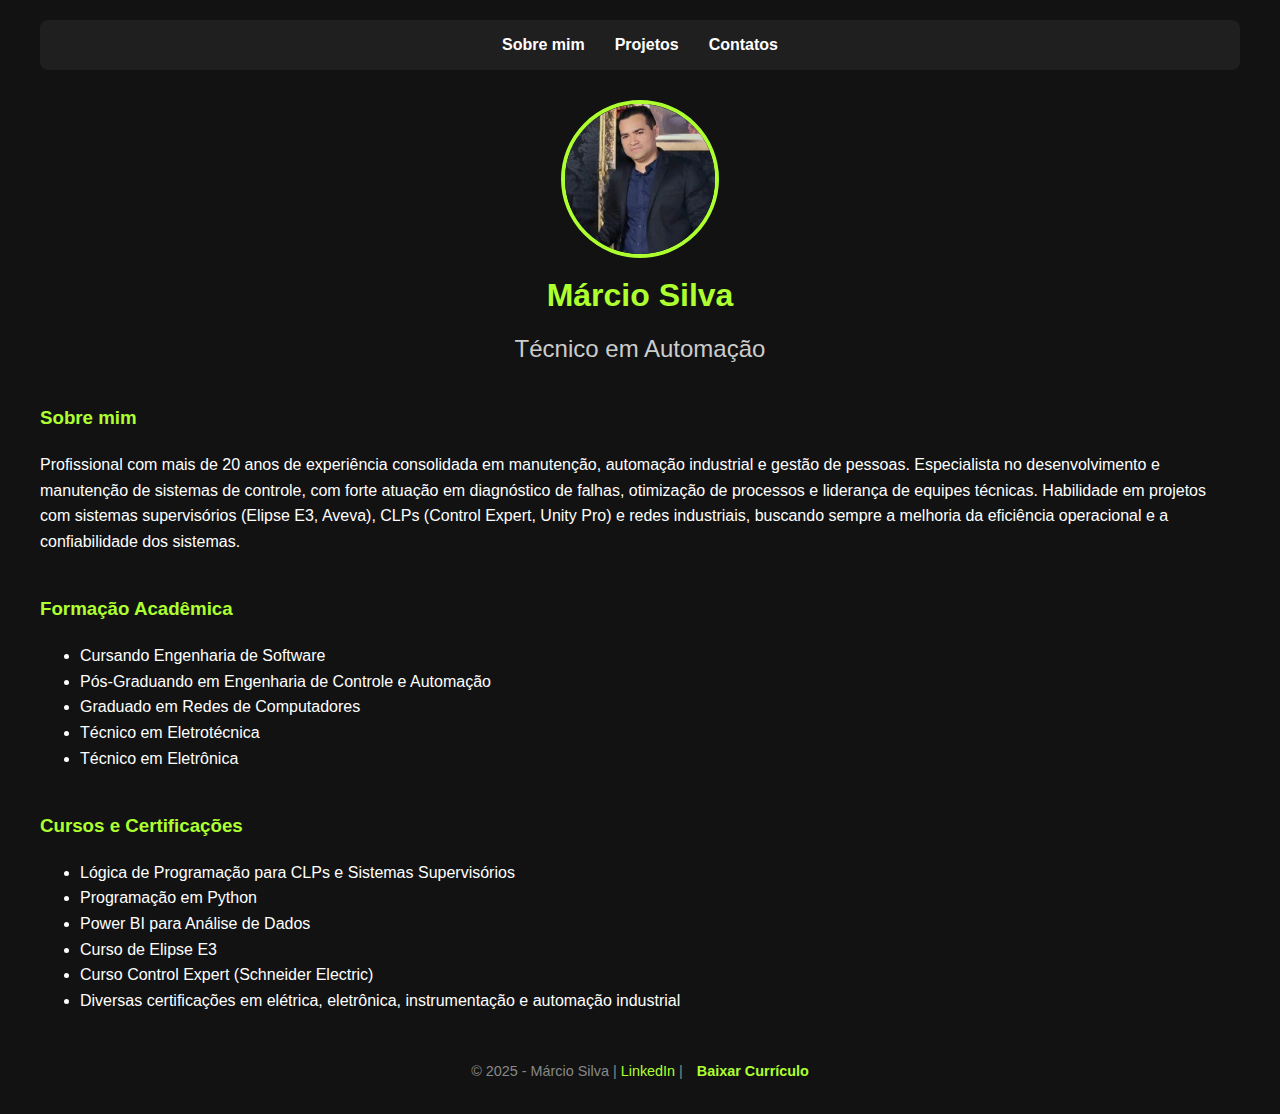
<file: index.html>
<!DOCTYPE html>
<html lang="pt-br">
<head>
    <meta charset="UTF-8">
    <meta name="viewport" content="width=device-width, initial-scale=1.0">
    <title>Márcio Silva</title>
    <link rel="stylesheet" href="index.css">
</head>
<body>
    <div class="container">

        <nav>
            <ul>
                <li><a href="index.html">Sobre mim</a></li>
                <li><a href="project.html">Projetos</a></li>
                <li><a href="contact.html">Contatos</a></li>
            </ul>
        </nav>

        <header>
            <div class="center">
            <img src="./img/perfil.jpeg" alt="Foto de perfil de Márcio Silva">
            </div>
            <h1>Márcio Silva</h1>
            <h2>Técnico em Automação</h2>
        </header>

        <main>
            
        <section>
            <h3>Sobre mim</h3>
            <p>
               Profissional com mais de 20 anos de experiência consolidada em manutenção, 
automação industrial e gestão de pessoas. Especialista no desenvolvimento e 
manutenção de sistemas de controle, com forte atuação em diagnóstico de falhas, 
otimização de processos e liderança de equipes técnicas. Habilidade em projetos com 
sistemas supervisórios (Elipse E3, Aveva), CLPs (Control Expert, Unity Pro) e redes 
industriais, buscando sempre a melhoria da eficiência operacional e a confiabilidade dos 
sistemas.
            </p>
        </section>

        <section>
                <h3>Formação Acadêmica</h3>
                <ul>
                    <li>Cursando Engenharia de Software</li>
                    <li>Pós-Graduando em Engenharia de Controle e Automação</li>
                    <li>Graduado em Redes de Computadores </li>
                    <li>Técnico em Eletrotécnica</li>
                    <li>Técnico em Eletrônica</li>
                </ul>
            </section>

            <section>
                <h3>Cursos e Certificações</h3>
                <ul>
                    <li>Lógica de Programação para CLPs e Sistemas Supervisórios</li>
                    <li>Programação em Python</li>
                    <li>Power BI para Análise de Dados</li>
                    <li>Curso de Elipse E3</li>
                    <li>Curso Control Expert (Schneider Electric)</li>
                    <li>Diversas certificações em elétrica, eletrônica, instrumentação e automação industrial</li>
                </ul>
            </section>
        </main>

            <footer>
                    <p>&copy; 2025 - Márcio Silva | 
                    <a href="https://www.linkedin.com/in/marcio-junio-silva/" target="_blank">LinkedIn</a> | 
                    <a class="botao-download" href="curriculo.pdf" download>Baixar Currículo</a>
                </p>
            </footer>

    </div>
</body>
</html>
</file>
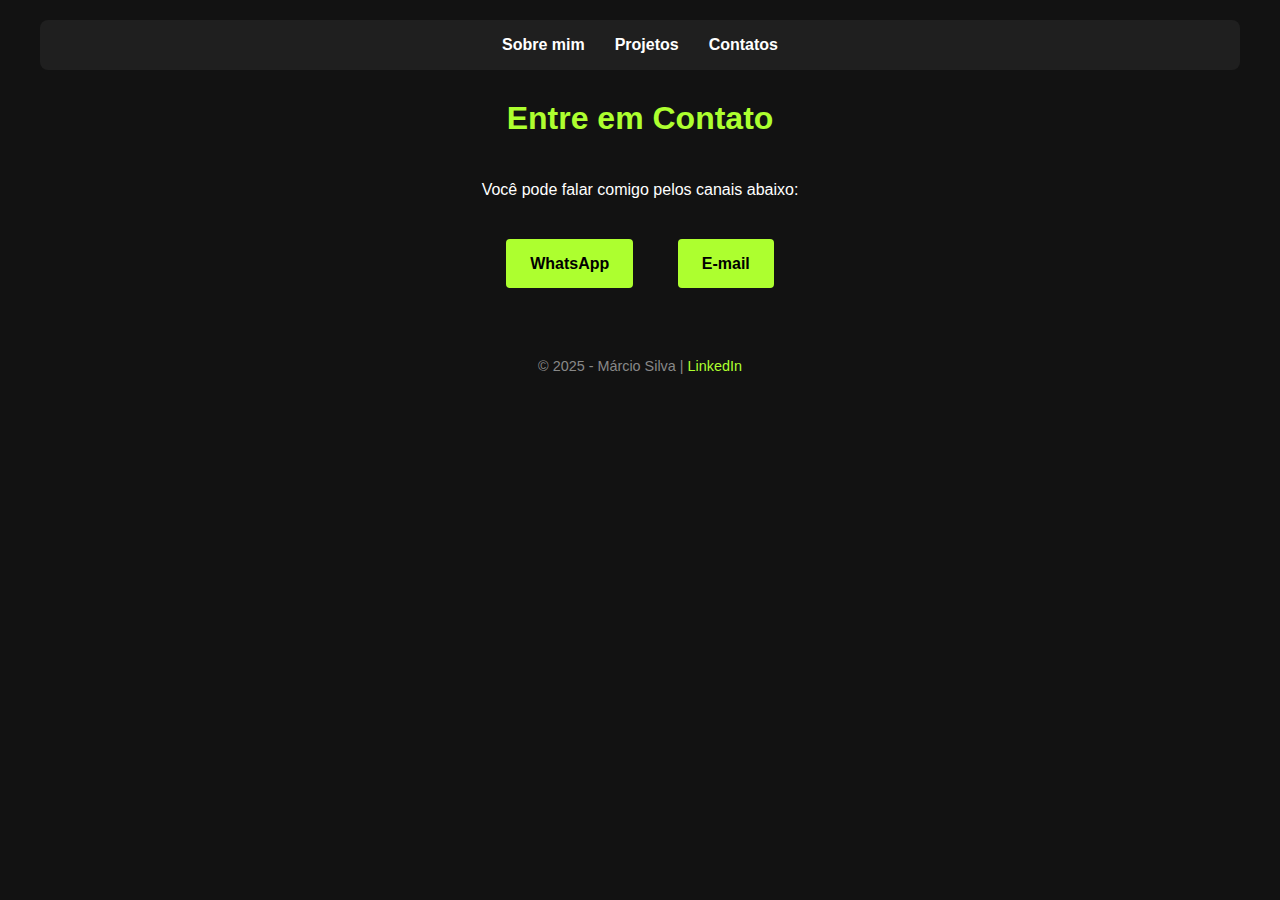
<file: contact.html>
<!DOCTYPE html>
<html lang="pt-br">
<head>
    <meta charset="UTF-8">
    <meta name="viewport" content="width=device-width, initial-scale=1.0">
    <title>Contato - Márcio Silva</title>
    <link rel="stylesheet" href="index.css">
</head>
<body>
    <div class="container">

        <nav>
            <ul>
                <li><a href="index.html">Sobre mim</a></li>
                <li><a href="project.html">Projetos</a></li>
                <li><a href="contact.html">Contatos</a></li>
            </ul>
        </nav>

        <header>
            <h1>Entre em Contato</h1>
        </header>

        <main>
            <section class="contato">
                <p>Você pode falar comigo pelos canais abaixo:</p>

                <a class="botao-contato" href="https://wa.me/5593991856009" target="_blank">WhatsApp</a>
                <a class="botao-contato" href="https://mail.google.com/mail/?view=cm&to=mnjuniosilva@gmail.com" target="_blank">E-mail</a>
            </section>
        </main>

        <footer>
            <p>&copy; 2025 - Márcio Silva | <a href="https://www.linkedin.com/in/marcio-junio-silva/" target="_blank">LinkedIn</a></p>
        </footer>

    </div>
</body>
</html>
</file>
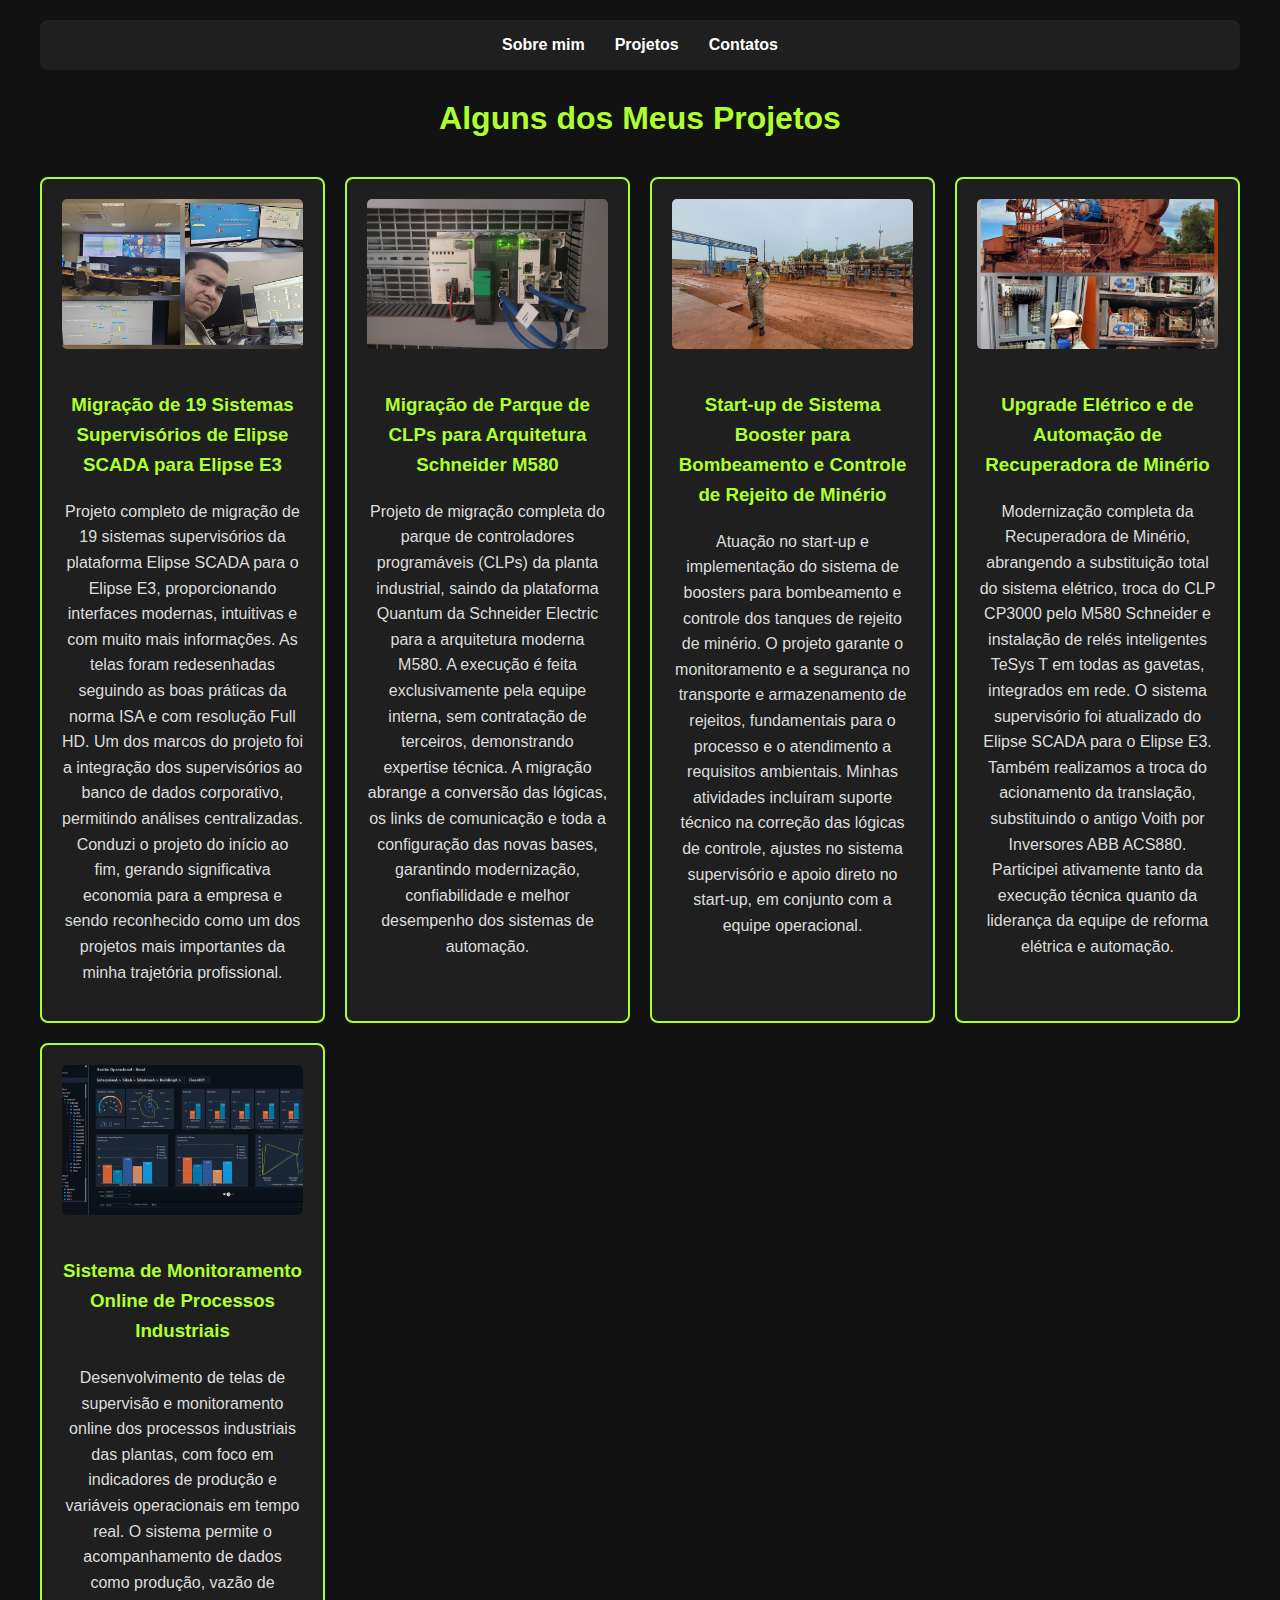
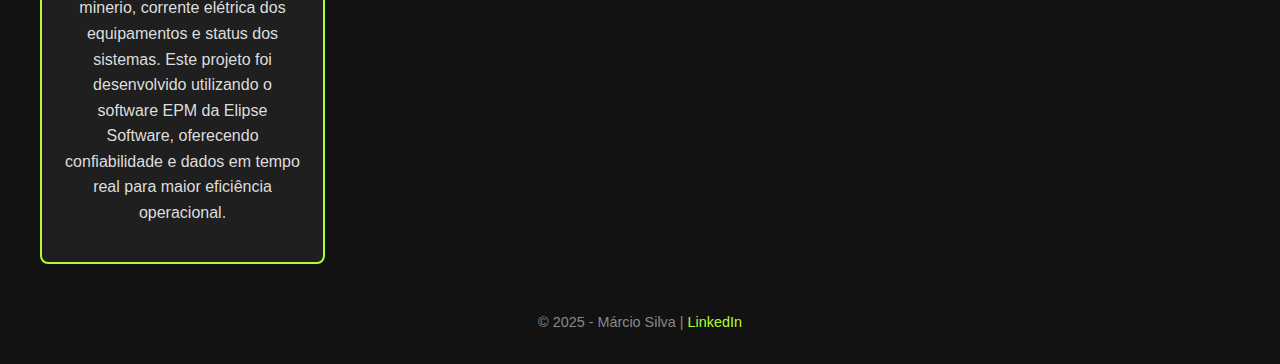
<file: project.html>
<!DOCTYPE html>
<html lang="pt-br">
<head>
    <meta charset="UTF-8">
    <meta name="viewport" content="width=device-width, initial-scale=1.0">
    <title>Projetos - Márcio Silva</title>
    <link rel="stylesheet" href="index.css">
</head>
<body>
    <div class="container">

        <nav>
            <ul>
                <li><a href="index.html">Sobre mim</a></li>
                <li><a href="project.html">Projetos</a></li>
                <li><a href="contact.html">Contatos</a></li>
            </ul>
        </nav>

        <header>
            <h1>Alguns dos Meus Projetos</h1>
        </header>

        <main>
            <section class="projetos">
                <div class="projeto">
                     <img src="./img/projeto1.jpg" alt="Imagem do Projeto 5">
                     <h3>Migração de 19 Sistemas Supervisórios de Elipse SCADA para Elipse E3</h3>
                     <p>Projeto completo de migração de 19 sistemas supervisórios da plataforma Elipse SCADA para o Elipse E3, proporcionando interfaces modernas, intuitivas e com muito mais informações. As telas foram redesenhadas seguindo as boas práticas da norma ISA e com resolução Full HD. Um dos marcos do projeto foi a integração dos supervisórios ao banco de dados corporativo, permitindo análises centralizadas. Conduzi o projeto do início ao fim, gerando significativa economia para a empresa e sendo reconhecido como um dos projetos mais importantes da minha trajetória profissional.</p>
                </div>

                <div class="projeto">
                    <img src="./img/projeto2.jpg" alt="Imagem do Projeto 2">
                    <h3>Migração de Parque de CLPs para Arquitetura Schneider M580</h3>
                    <p>Projeto de migração completa do parque de controladores programáveis (CLPs) da planta industrial, saindo da plataforma Quantum da Schneider Electric para a arquitetura moderna M580. A execução é feita exclusivamente pela equipe interna, sem contratação de terceiros, demonstrando expertise técnica. A migração abrange a conversão das lógicas, os links de comunicação e toda a configuração das novas bases, garantindo modernização, confiabilidade e melhor desempenho dos sistemas de automação.</p>
                </div>

                <div class="projeto">
                    <img src="./img/projeto3.jpg" alt="Imagem do Projeto 3">
                    <h3>Start-up de Sistema Booster para Bombeamento e Controle de Rejeito de Minério</h3>
                    <p>Atuação no start-up e implementação do sistema de boosters para bombeamento e controle dos tanques de rejeito de minério. O projeto garante o monitoramento e a segurança no transporte e armazenamento de rejeitos, fundamentais para o processo e o atendimento a requisitos ambientais. Minhas atividades incluíram suporte técnico na correção das lógicas de controle, ajustes no sistema supervisório e apoio direto no start-up, em conjunto com a equipe operacional.</p>
                </div>

               <div class="projeto">
                   <img src="./img/projeto4.jpg" alt="Imagem do Projeto 4">
                   <h3>Upgrade Elétrico e de Automação de Recuperadora de Minério</h3>
                   <p>Modernização completa da Recuperadora de Minério, abrangendo a substituição total do sistema elétrico, troca do CLP CP3000 pelo M580 Schneider e instalação de relés inteligentes TeSys T em todas as gavetas, integrados em rede. O sistema supervisório foi atualizado do Elipse SCADA para o Elipse E3. Também realizamos a troca do acionamento da translação, substituindo o antigo Voith por Inversores ABB ACS880. Participei ativamente tanto da execução técnica quanto da liderança da equipe de reforma elétrica e automação.</p>
                   </div>

                <div class="projeto">
                    <img src="./img/projeto5.png" alt="Imagem do Projeto 1">
                    <h3>Sistema de Monitoramento Online de Processos Industriais</h3>
                    <p>Desenvolvimento de telas de supervisão e monitoramento online dos processos industriais das plantas, com foco em indicadores de produção e variáveis operacionais em tempo real. O sistema permite o acompanhamento de dados como produção, vazão de minerio, corrente elétrica dos equipamentos e status dos sistemas. Este projeto foi desenvolvido utilizando o software EPM da Elipse Software, oferecendo confiabilidade e dados em tempo real para maior eficiência operacional.</p>
                </div>
            </section>
        </main>

        <footer>
            <p>&copy; 2025 - Márcio Silva | <a href="https://www.linkedin.com/in/marcio-junio-silva/" target="_blank">LinkedIn</a></p>
        </footer>

    </div>
</body>
</html>
</file>
<file: index.css>
/* index.css */
body {
    color: white;
    background-color: #121212;
    font-family: Arial, Helvetica, sans-serif;
    margin: 0;
    padding: 0;
}

.container {
    max-width: 1200px;
    margin: auto;
    padding: 20px;
}

nav ul {
    display: flex;
    justify-content: center;
    list-style-type: none;
    gap: 30px;
    padding: 16px;
    margin: 0;
    background-color: #1f1f1f;
    border-radius: 8px;
}

nav a {
    color: white;
    text-decoration: none;
    font-weight: bold;
    transition: color 0.3s ease;
}

nav a:hover {
    color: greenyellow;
}

header {
    text-align: center;
    margin-top: 30px;
}

header img {
    width: 150px;
    height: 150px;
    border-radius: 50%;
    border: 4px solid greenyellow;
}

h1 {
    color: greenyellow;
    margin-top: 15px;
}

h2 {
    color: #ccc;
    font-weight: normal;
}

section {
    margin-top: 40px;
    line-height: 1.6;
}

h3 {
    color: greenyellow;
}

footer {
    margin-top: 50px;
    text-align: center;
    font-size: 0.9em;
    color: #888;
}

footer a {
    color: greenyellow;
    text-decoration: none;
}

footer a:hover {
    text-decoration: underline;
}

@media (max-width: 600px) {
    nav ul {
        flex-direction: column;
        gap: 15px;
    }
}

.projetos {
    display: grid;
    grid-template-columns: repeat(auto-fit, minmax(250px, 1fr));
    gap: 20px;
    margin-top: 40px;
}

.projetos {
    display: grid;
    grid-template-columns: repeat(auto-fit, minmax(250px, 1fr));
    gap: 20px;
    margin-top: 40px;
}

.projeto {
    background-color: #1f1f1f;
    padding: 20px;
    border-radius: 8px;
    border: 2px solid greenyellow;
    transition: transform 0.3s ease, box-shadow 0.3s ease;
    text-align: center;
}

.projeto img {
    width: 100%;
    height: 150px;
    object-fit: cover;
    border-radius: 5px;
    margin-bottom: 15px;
}

.projeto:hover {
    transform: translateY(-5px);
    box-shadow: 0 4px 10px rgba(0, 0, 0, 0.5);
}

.projeto h3 {
    color: greenyellow;
}

.projeto p {
    color: #ddd;
    margin-top: 10px;
}

.contato {
    margin-top: 40px;
    text-align: center;
}

.botao-contato {
    display: inline-block;
    margin: 20px;
    padding: 12px 24px;
    background-color: greenyellow;
    color: black;
    font-weight: bold;
    border-radius: 4px;
    text-decoration: none;
    transition: background-color 0.3s ease;
}

.botao-download {
    color: greenyellow;
    text-decoration: none;
    font-weight: bold;
    margin-left: 10px;
}

.botao-download:hover {
    text-decoration: underline;
}
</file>
